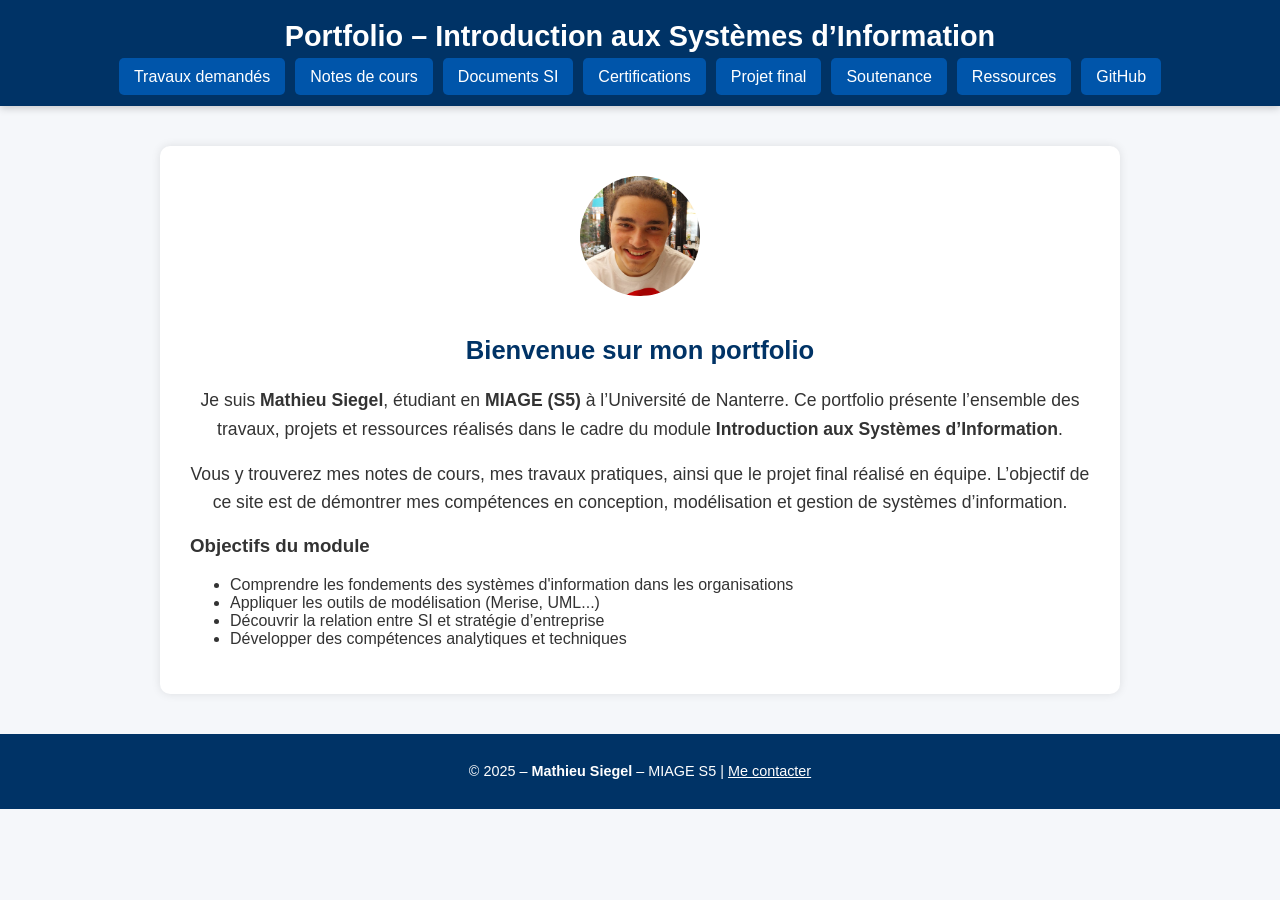
<file: index.html>
<!DOCTYPE html>
<html lang="fr">
<head>
  <meta charset="UTF-8">
  <meta name="viewport" content="width=device-width, initial-scale=1.0">
  <title>Portfolio - MIAGE S5</title>
  <link rel="stylesheet" href="css/style.css">
  <style>
    /* Style minimal intégré (à placer dans ton CSS externe ensuite) */
    body {
      font-family: 'Segoe UI', Tahoma, Geneva, Verdana, sans-serif;
      margin: 0;
      padding: 0;
      background: #f5f7fa;
      color: #333;
    }

    header {
      background: #003366;
      color: white;
      padding: 20px 0;
      text-align: center;
      box-shadow: 0 2px 8px rgba(0,0,0,0.2);
    }

    header h1 {
      margin: 0;
      font-size: 1.8rem;
    }

    nav ul.menu {
      list-style: none;
      padding: 0;
      margin: 15px 0 0;
      display: flex;
      justify-content: center;
      flex-wrap: wrap;
      gap: 10px;
    }

    nav ul.menu li {
      margin: 0;
    }

    nav ul.menu a {
      text-decoration: none;
      color: white;
      background: #0055aa;
      padding: 10px 15px;
      border-radius: 5px;
      transition: background 0.3s;
    }

    nav ul.menu a:hover {
      background: #0077cc;
    }

    main {
      max-width: 900px;
      margin: 40px auto;
      background: white;
      padding: 30px;
      border-radius: 10px;
      box-shadow: 0 0 10px rgba(0,0,0,0.1);
    }

    section h2 {
      color: #003366;
    }

    footer {
      text-align: center;
      padding: 15px 0;
      background: #003366;
      color: white;
      font-size: 0.9rem;
      margin-top: 40px;
    }

    .intro {
      text-align: center;
    }

    .intro img {
      width: 120px;
      height: 120px;
      border-radius: 50%;
      margin-bottom: 15px;
    }

    .intro p {
      font-size: 1.1rem;
      line-height: 1.6;
    }
  </style>
</head>
<body>

  <header>
    <h1>Portfolio – Introduction aux Systèmes d’Information</h1>
    <nav>
      <ul class="menu">
        <li><a href="rubriques/travaux.html">Travaux demandés</a></li>
        <li><a href="rubriques/notes.html">Notes de cours</a></li>
        <li><a href="rubriques/systeme-info.html">Documents SI</a></li>
        <li><a href="rubriques/certifications.html">Certifications</a></li>
        <li><a href="rubriques/projet.html">Projet final</a></li>
        <li><a href="rubriques/diaporama.html">Soutenance</a></li>
        <li><a href="rubriques/ressources.html">Ressources</a></li>
        <li><a href="https://github.com/Mathieuleboss/Mon-portfolio" target="_blank">GitHub</a></li>
      </ul>
    </nav>
  </header>

  <main>
    <section class="intro">
      <img src="images/Photo profil.png" alt="Photo de profil">
      <h2>Bienvenue sur mon portfolio</h2>
      <p>Je suis <strong>Mathieu Siegel</strong>, étudiant en <strong>MIAGE (S5)</strong> à l’Université de Nanterre. 
      Ce portfolio présente l’ensemble des travaux, projets et ressources réalisés dans le cadre du module 
      <strong>Introduction aux Systèmes d’Information</strong>.</p>

      <p>Vous y trouverez mes notes de cours, mes travaux pratiques, ainsi que le projet final réalisé en équipe. 
      L’objectif de ce site est de démontrer mes compétences en conception, modélisation et gestion de systèmes d’information.</p>
    </section>

    <section>
      <h3>Objectifs du module</h3>
      <ul>
        <li>Comprendre les fondements des systèmes d'information dans les organisations</li>
        <li>Appliquer les outils de modélisation (Merise, UML...)</li>
        <li>Découvrir la relation entre SI et stratégie d’entreprise</li>
        <li>Développer des compétences analytiques et techniques</li>
      </ul>
    </section>
  </main>

  <footer>
    <p>&copy; 2025 – <strong>Mathieu Siegel</strong> – MIAGE S5 | <a href="mailto:ton.email@exemple.com" style="color:white;">Me contacter</a></p>
  </footer>

</body>
</html>
</file>
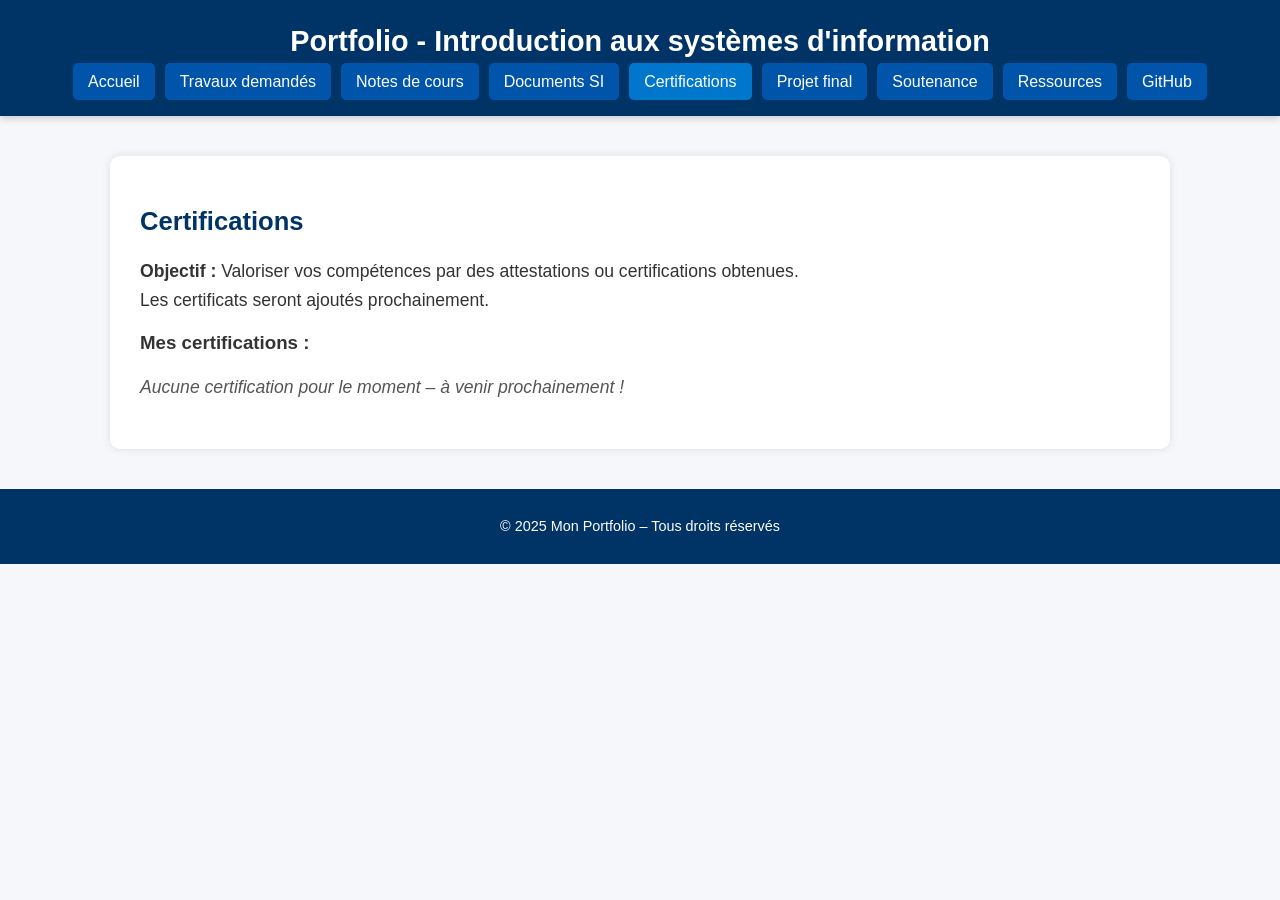
<file: rubriques/certifications.html>
<!DOCTYPE html>
<html lang="fr">
<head>
  <meta charset="UTF-8">
  <meta name="viewport" content="width=device-width, initial-scale=1.0">
  <title>Certifications - Portfolio MIAGE S5</title>
  <link rel="stylesheet" href="../css/style.css">
  <style>
    .coming-soon {
      font-style: italic;
      color: #555;
      margin-top: 10px;
    }
  </style>
</head>
<body>

  <header>
    <h1>Portfolio - Introduction aux systèmes d'information</h1>
    <nav>
      <ul class="menu">
        <li><a href="../index.html">Accueil</a></li>
        <li><a href="travaux.html">Travaux demandés</a></li>
        <li><a href="notes.html">Notes de cours</a></li>
        <li><a href="systeme-info.html">Documents SI</a></li>
        <li><a href="certifications.html" class="active">Certifications</a></li>
        <li><a href="projet.html">Projet final</a></li>
        <li><a href="diaporama.html">Soutenance</a></li>
        <li><a href="ressources.html">Ressources</a></li>
        <li><a href="https://github.com/Mathieuleboss/Mon-portfolio" target="_blank">GitHub</a></li>
      </ul>
    </nav>
  </header>

  <main>
    <section>
      <h2>Certifications</h2>
      <p>
        <strong>Objectif :</strong> Valoriser vos compétences par des attestations ou certifications obtenues.<br>
        Les certificats seront ajoutés prochainement.
      </p>

      <div class="certifications">
        <h3>Mes certifications :</h3>
        <p class="coming-soon">Aucune certification pour le moment – à venir prochainement !</p>
      </div>
    </section>
  </main>

  <footer>
    <p>© 2025 Mon Portfolio – Tous droits réservés</p>
  </footer>

</body>
</html>
</file>
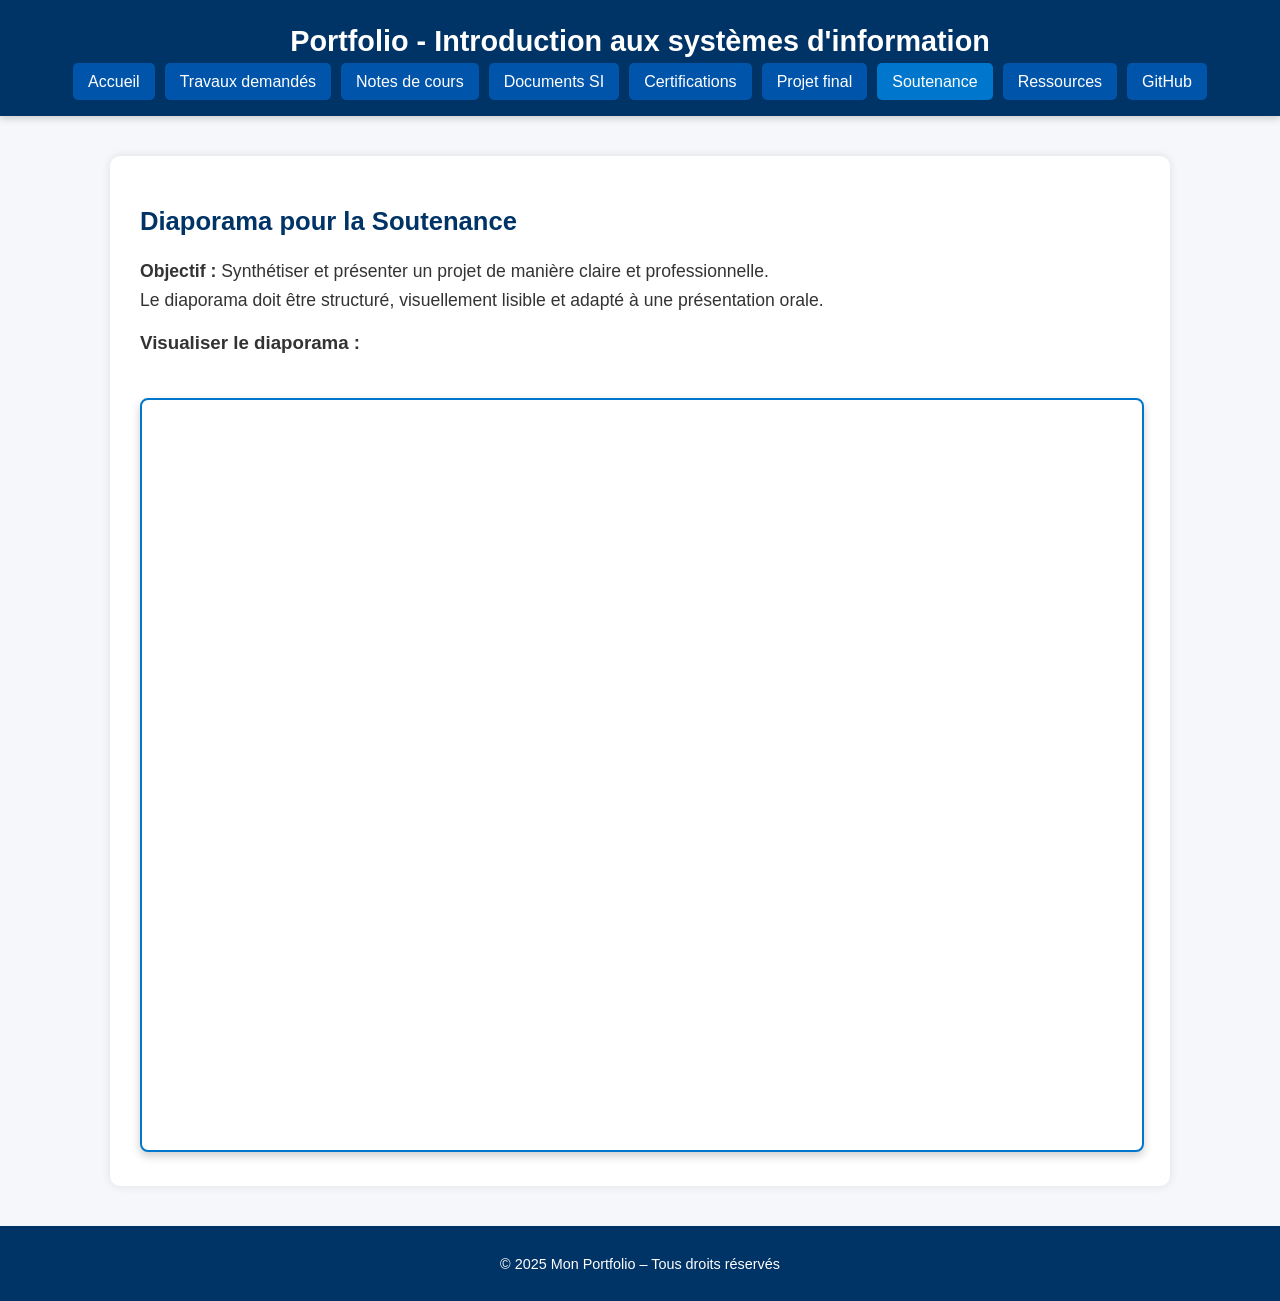
<file: rubriques/diaporama.html>
<!DOCTYPE html>
<html lang="fr">
<head>
  <meta charset="UTF-8">
  <meta name="viewport" content="width=device-width, initial-scale=1.0">
  <title>Diaporama de Soutenance - Portfolio MIAGE S5</title>
  <link rel="stylesheet" href="../css/style.css">
</head>
<body>

  <header>
    <h1>Portfolio - Introduction aux systèmes d'information</h1>
    <nav>
      <ul class="menu">
        <li><a href="../index.html">Accueil</a></li>
        <li><a href="travaux.html">Travaux demandés</a></li>
        <li><a href="notes.html">Notes de cours</a></li>
        <li><a href="systeme-info.html">Documents SI</a></li>
        <li><a href="certifications.html">Certifications</a></li>
        <li><a href="projet.html">Projet final</a></li>
        <li><a href="diaporama.html" class="active">Soutenance</a></li>
        <li><a href="ressources.html">Ressources</a></li>
        <li><a href="https://github.com/Mathieuleboss/Mon-portfolio" target="_blank">GitHub</a></li>
      </ul>
    </nav>
  </header>

  <main>
    <section>
      <h2>Diaporama pour la Soutenance</h2>
      <p>
        <strong>Objectif :</strong> Synthétiser et présenter un projet de manière claire et professionnelle.<br>
        Le diaporama doit être structuré, visuellement lisible et adapté à une présentation orale.
      </p>

      <h3>Visualiser le diaporama :</h3>
      <iframe src="../docs/Presentation_Bander_Sneakers.pdf" class="pdf-viewer"></iframe>
    </section>
  </main>

  <footer>
    <p>© 2025 Mon Portfolio – Tous droits réservés</p>
  </footer>

</body>
</html>
</file>
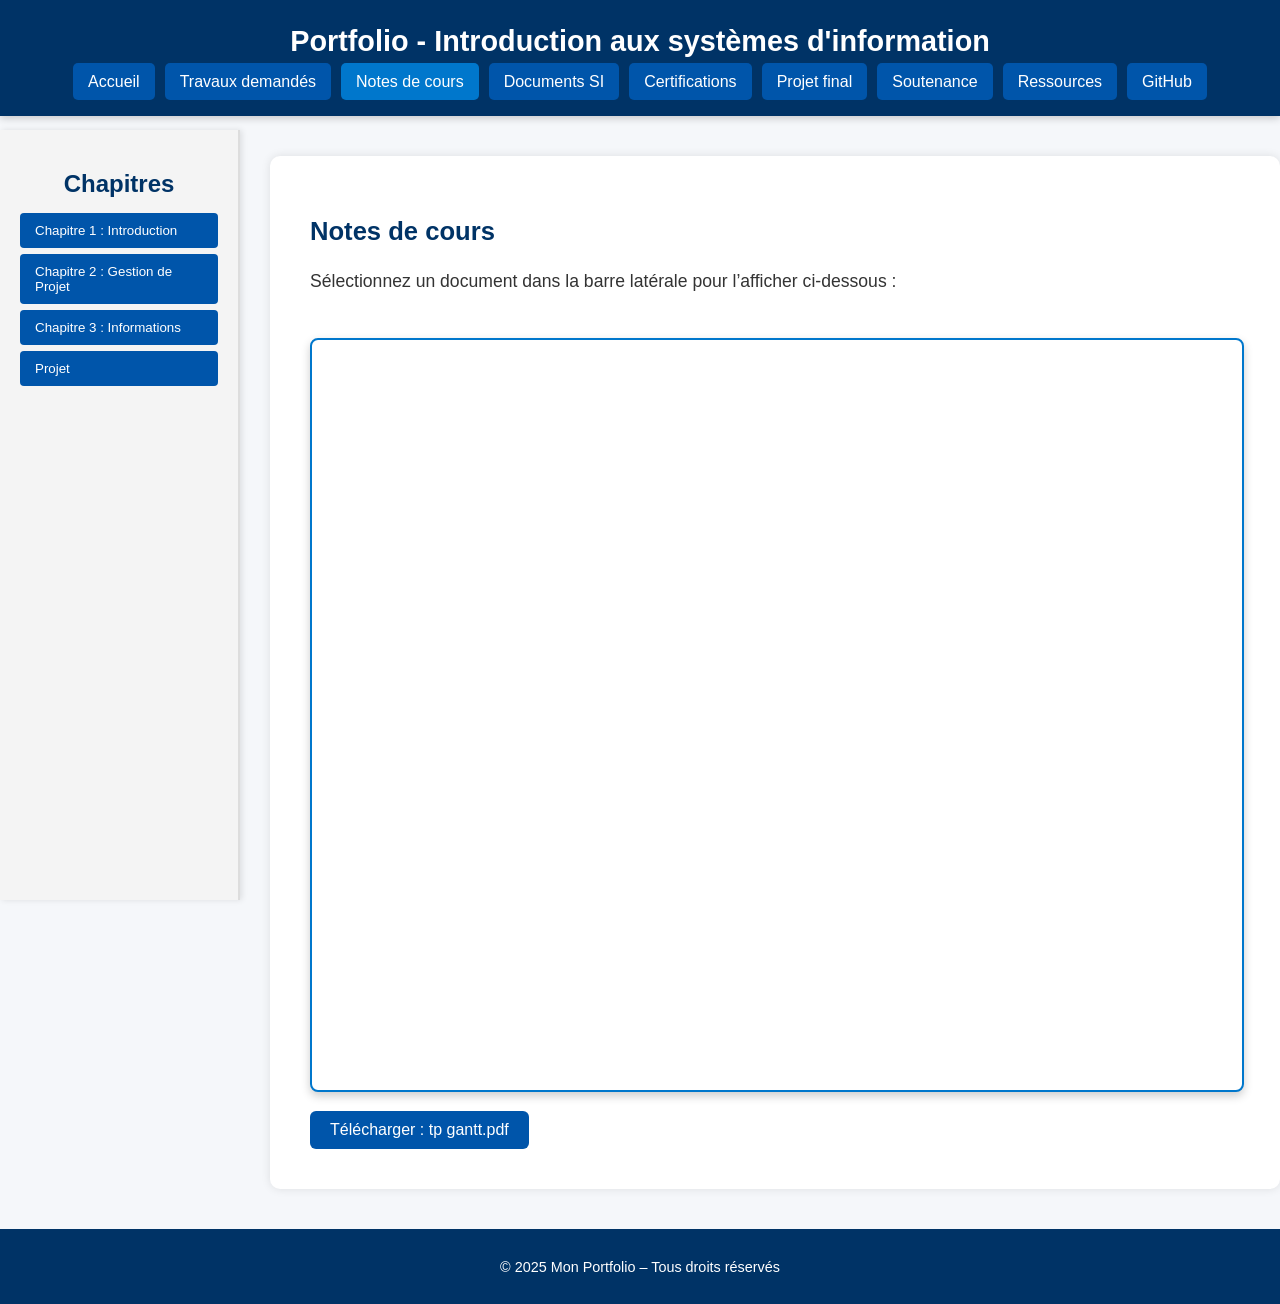
<file: rubriques/notes.html>
<!DOCTYPE html>
<html lang="fr">
<head>
  <meta charset="UTF-8">
  <meta name="viewport" content="width=device-width, initial-scale=1.0">
  <title>Notes de cours - Portfolio MIAGE S5</title>
  <link rel="stylesheet" href="../css/style.css">
  <style>
    /* Ajustements spécifiques à cette page */
    main.content {
      margin-left: 270px;
      padding: 40px;
      max-width: 1000px;
    }

    .pdf-viewer {
      width: 100%;
      height: 750px;
      border: 2px solid #0077cc;
      border-radius: 8px;
      box-shadow: 0 4px 10px rgba(0,0,0,0.2);
      margin-top: 25px;
      background-color: #fff;
    }

    nav.sidebar {
      position: fixed;
      top: 130px;
      left: 0;
      width: 240px;
      background-color: #f4f4f4;
      padding: 20px;
      border-right: 2px solid #ddd;
      height: calc(100vh - 130px);
      box-sizing: border-box;
      overflow-y: auto;
      box-shadow: 2px 0 6px rgba(0,0,0,0.1);
      z-index: 5;
    }

    .sidebar h2 {
      color: #003366;
      margin-bottom: 15px;
      text-align: center;
    }

    .accordion {
      cursor: pointer;
      padding: 10px 15px;
      background-color: #0055aa;
      color: white;
      border: none;
      text-align: left;
      outline: none;
      margin-bottom: 6px;
      border-radius: 4px;
      transition: 0.3s;
      width: 100%;
      font-weight: 500;
    }

    .accordion:hover,
    .accordion.active {
      background-color: #0077cc;
    }

    .panel {
      display: none;
      padding-left: 10px;
      margin-bottom: 10px;
      animation: fadeIn 0.3s ease-in;
    }

    .panel button {
      display: block;
      width: 100%;
      margin: 5px 0;
      padding: 8px;
      background-color: #e6e6e6;
      border: none;
      border-radius: 4px;
      cursor: pointer;
      transition: 0.2s;
      text-align: left;
    }

    .panel button:hover {
      background-color: #d4d4d4;
    }

    @keyframes fadeIn {
      from {opacity: 0; transform: translateY(-5px);}
      to {opacity: 1; transform: translateY(0);}
    }

    footer {
      text-align: center;
      padding: 15px 0;
      background: #003366;
      color: white;
      font-size: 0.9rem;
      margin-top: 40px;
    }

    @media (max-width: 900px) {
      nav.sidebar {
        position: relative;
        width: auto;
        height: auto;
        top: 0;
        border-right: none;
        box-shadow: none;
      }
      main.content {
        margin-left: 0;
        padding: 20px;
      }
    }
  .download-btn {
  display: inline-block;
  margin-top: 15px;
  padding: 10px 20px;
  background-color: #0055aa;
  color: white;
  text-decoration: none;
  border-radius: 6px;
  font-weight: 500;
  transition: background 0.3s ease;
}

.download-btn:hover {
  background-color: #0077cc;
}

  </style>
</head>
<body>

  <!-- ======= HEADER PRINCIPAL ======= -->
  <header>
    <h1>Portfolio - Introduction aux systèmes d'information</h1>
    <nav>
      <ul class="menu">
        <li><a href="../index.html">Accueil</a></li>
        <li><a href="travaux.html">Travaux demandés</a></li>
        <li><a href="notes.html" class="active">Notes de cours</a></li>
        <li><a href="systeme-info.html">Documents SI</a></li>
        <li><a href="certifications.html">Certifications</a></li>
        <li><a href="projet.html">Projet final</a></li>
        <li><a href="diaporama.html">Soutenance</a></li>
        <li><a href="ressources.html">Ressources</a></li>
        <li><a href="https://github.com/Mathieuleboss/Mon-portfolio" target="_blank">GitHub</a></li>
      </ul>
    </nav>
  </header>

  <!-- ======= SIDEBAR ======= -->
  <nav class="sidebar">
    <h2>Chapitres</h2>

    <button class="accordion">Chapitre 1 : Introduction</button>
    <div class="panel">
      <button onclick="showPDF('Les livrables SI doc1.pdf')">Les livrables SI</button>
      <button onclick="showPDF('coursusecase.pdf')">Cours use case</button>
      <button onclick="showPDF('Document synthétique des phases.pdf')">Phase d'un projet SI</button>
    </div>

    <button class="accordion">Chapitre 2 : Gestion de Projet</button>
    <div class="panel">
      <button onclick="showPDF('dossier 3.pdf')">Documents du dossier 3</button>
      <button onclick="showPDF('dossier gestion projet.pdf')">Gestion de projet</button>
      <button onclick="showPDF('cours gestion de projet version étudiant.pdf')">Cours gestion de projet</button>
    </div>

        <button class="accordion">Chapitre 3 : Informations</button>
    <div class="panel">
      <button onclick="showPDF('coursinformation.pdf')">Cours Information</button>
    </div>
    
    <button class="accordion">Projet</button>
    <div class="panel">
      <button onclick="showPDF('Enoncé du Projet (1).pdf')">Enoncé du projet</button>
    </div>
  </nav>

  <!-- ======= CONTENU PRINCIPAL ======= -->
  <main class="content">
    <h2>Notes de cours</h2>
    <p>Sélectionnez un document dans la barre latérale pour l’afficher ci-dessous :</p>

    <iframe id="pdf-viewer" class="pdf-viewer"></iframe>
    <a id="download-btn" href="#" download class="download-btn">Télécharger le PDF</a>
  </main>

  <footer>
    <p>© 2025 Mon Portfolio – Tous droits réservés</p>
  </footer>

<script>
  function showPDF(file) {
    const path = '../docs/' + file; // ✅ définition du chemin complet

    // Met à jour l'affichage du PDF
    document.getElementById('pdf-viewer').src = path;

    // Met à jour le lien de téléchargement
    const downloadBtn = document.getElementById('download-btn');
    downloadBtn.href = path;
    downloadBtn.setAttribute('download', file);
    downloadBtn.textContent = 'Télécharger : ' + file;
  }

  // PDF affiché par défaut
  showPDF('tp gantt.pdf');

  // Accordéon (menu déroulant)
  const acc = document.getElementsByClassName("accordion");
  for (let i = 0; i < acc.length; i++) {
    acc[i].addEventListener("click", function() {
      this.classList.toggle("active");
      const panel = this.nextElementSibling;
      panel.style.display = (panel.style.display === "block") ? "none" : "block";
    });
  }
</script>


</body>
</html>
</file>
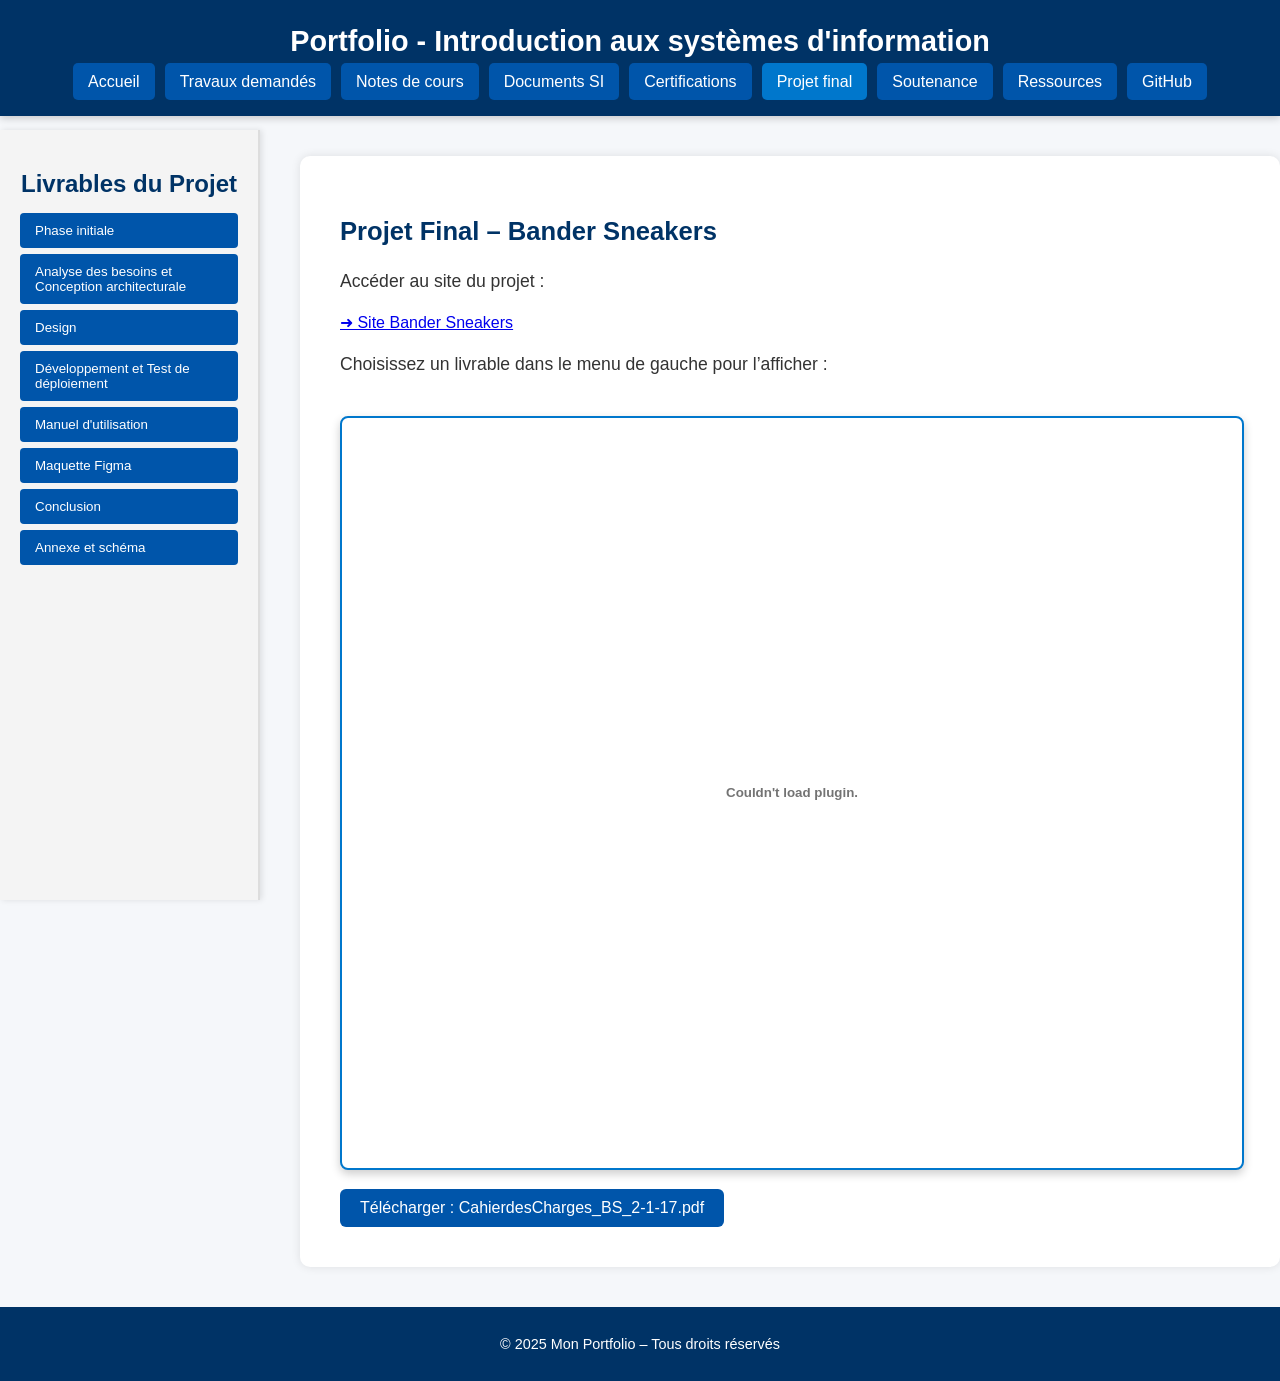
<file: rubriques/projet.html>
<!DOCTYPE html>
<html lang="fr">
<head>
  <meta charset="UTF-8">
  <meta name="viewport" content="width=device-width, initial-scale=1.0">
  <title>Projet Final- Portfolio MIAGE S5</title>
  <link rel="stylesheet" href="../css/style.css">

  <style>
    /* Reprise des styles cohérents */
    body {
      font-family: 'Segoe UI', Tahoma, Geneva, Verdana, sans-serif;
      margin: 0;
      background-color: #f5f7fa;
      color: #333;
    }

    header {
      background: #003366;
      color: white;
      text-align: center;
      padding: 25px 0;
      box-shadow: 0 2px 8px rgba(0,0,0,0.2);
    }

    nav ul.menu {
      list-style: none;
      padding: 0;
      margin-top: 15px;
      display: flex;
      justify-content: center;
      gap: 10px;
    }

    nav ul.menu a {
      text-decoration: none;
      color: white;
      background: #0055aa;
      padding: 10px 15px;
      border-radius: 5px;
      transition: 0.3s;
    }

    nav ul.menu a:hover,
    nav ul.menu a.active {
      background: #0077cc;
    }

    /* Sidebar */
    nav.sidebar {
      position: fixed;
      top: 130px;
      left: 0;
      width: 260px;
      background: #f4f4f4;
      border-right: 2px solid #ddd;
      padding: 20px;
      height: calc(100vh - 130px);
      overflow-y: auto;
    }

    .accordion {
      cursor: pointer;
      padding: 10px 15px;
      background-color: #0055aa;
      color: white;
      border: none;
      border-radius: 4px;
      width: 100%;
      text-align: left;
      margin-bottom: 6px;
    }

    .panel {
      display: none;
      padding-left: 10px;
    }

    .panel button {
      display: block;
      width: 100%;
      margin: 5px 0;
      padding: 8px;
      background-color: #e6e6e6;
      border: none;
      border-radius: 4px;
      cursor: pointer;
      text-align: left;
      transition: 0.2s;
    }

    .panel button:hover {
      background-color: #d4d4d4;
    }

    /* Contenu principal */
    main.content {
      margin-left: 300px;
      padding: 40px;
    }

    .pdf-viewer {
      width: 100%;
      height: 750px;
      border: 2px solid #0077cc;
      border-radius: 8px;
      margin-top: 20px;
      background: white;
    }

    .download-btn {
      display: inline-block;
      margin-top: 15px;
      padding: 10px 20px;
      background-color: #0055aa;
      color: white;
      text-decoration: none;
      border-radius: 6px;
      transition: 0.3s;
    }

    .download-btn:hover {
      background-color: #0077cc;
    }

  </style>
</head>

<body>

<header>
  <h1>Portfolio - Introduction aux systèmes d'information</h1>
  <nav>
    <ul class="menu">
      <li><a href="../index.html">Accueil</a></li>
      <li><a href="travaux.html">Travaux demandés</a></li>
      <li><a href="notes.html">Notes de cours</a></li>
      <li><a href="systeme-info.html">Documents SI</a></li>
      <li><a href="certifications.html">Certifications</a></li>
      <li><a href="projet.html" class="active">Projet final</a></li>
      <li><a href="diaporama.html">Soutenance</a></li>
      <li><a href="ressources.html">Ressources</a></li>
      <li><a href="https://github.com/Mathieuleboss/Mon-portfolio" target="_blank">GitHub</a></li>
    </ul>
  </nav>
</header>

<!-- ======= MENU LATERAL ======= -->
<nav class="sidebar">
  <h2>Livrables du Projet</h2>

  <button class="accordion">Phase initiale</button>
  <div class="panel">
    <button onclick="showPDF('CahierdesCharges_BS_2-1-17.pdf')">Introduction et Présentation du projet</button>
  </div>

  <button class="accordion">Analyse des besoins et Conception architecturale</button>
  <div class="panel">
    <button onclick="showPDF('CahierdesCharges_BS_2-18-38.pdf')">Besoins, SFG/SFD et architecture</button>
  </div>

  <button class="accordion">Design</button>
  <div class="panel">
    <button onclick="showPDF('Design_System_Bander_Sneakers.pdf')">Design</button>
  </div>

  <button class="accordion">Développement et Test de déploiement</button>
  <div class="panel">
    <button onclick="showPDF('CahierdesCharges_BS 2-39-51.pdf')">Développement, tests et déploiement</button>
  </div>

    <button class="accordion">Manuel d'utilisation</button>
  <div class="panel">
    <button onclick="showPDF('Manuel_Utilisation_Bander_Sneakers.pdf')">Manuel d'utilisation</button>
  </div>
  
    <button class="accordion">Maquette Figma</button>
  <div class="panel">
    <button onclick="showPDF('maquetteBS.pdf')">Maquette du projet</button>
  </div>


  <button class="accordion">Conclusion</button>
  <div class="panel">
    <button onclick="showPDF('CahierdesCharges_BS_2-52-56.pdf')">Conclusion</button>
  </div>

  <button class="accordion">Annexe et schéma</button>
  <div class="panel">
    <button onclick="showPDF('CahierdesCharges_BS_2-57-100.pdf')">Annexes et schémas</button>
  </div>

</nav>

<!-- ======= CONTENU PRINCIPAL ======= -->
<main class="content">
  <h2>Projet Final – Bander Sneakers</h2>
  
  <div class="external-link-box">
    <p>Accéder au site du projet :</p>
    <a href="https://bander-sneakers.kesug.com/" target="_blank" class="external-link-btn">
        ➜ Site Bander Sneakers
    </a>
  </div>

  <p>Choisissez un livrable dans le menu de gauche pour l’afficher :</p>

  <embed id="pdf-viewer" class="pdf-viewer" type="application/pdf">

  <a id="download-btn" href="#" download class="download-btn">Télécharger le PDF</a>
</main>

<footer>
  <p>© 2025 Mon Portfolio – Tous droits réservés</p>
</footer>

<script>
function showPDF(file) {
  const path = '../docs/' + file;
  document.getElementById('pdf-viewer').setAttribute('src', path);
  const downloadBtn = document.getElementById('download-btn');
  downloadBtn.href = path;
  downloadBtn.setAttribute('download', file);
  downloadBtn.textContent = 'Télécharger : ' + file;
}

// Accordéon
const acc = document.getElementsByClassName("accordion");
for (let i = 0; i < acc.length; i++) {
  acc[i].addEventListener("click", function() {
    this.classList.toggle("active");
    const panel = this.nextElementSibling;
    panel.style.display = (panel.style.display === "block") ? "none" : "block";
  });
}

// PDF par défaut
showPDF('CahierdesCharges_BS_2-1-17.pdf');
</script>

</body>
</html>
</file>
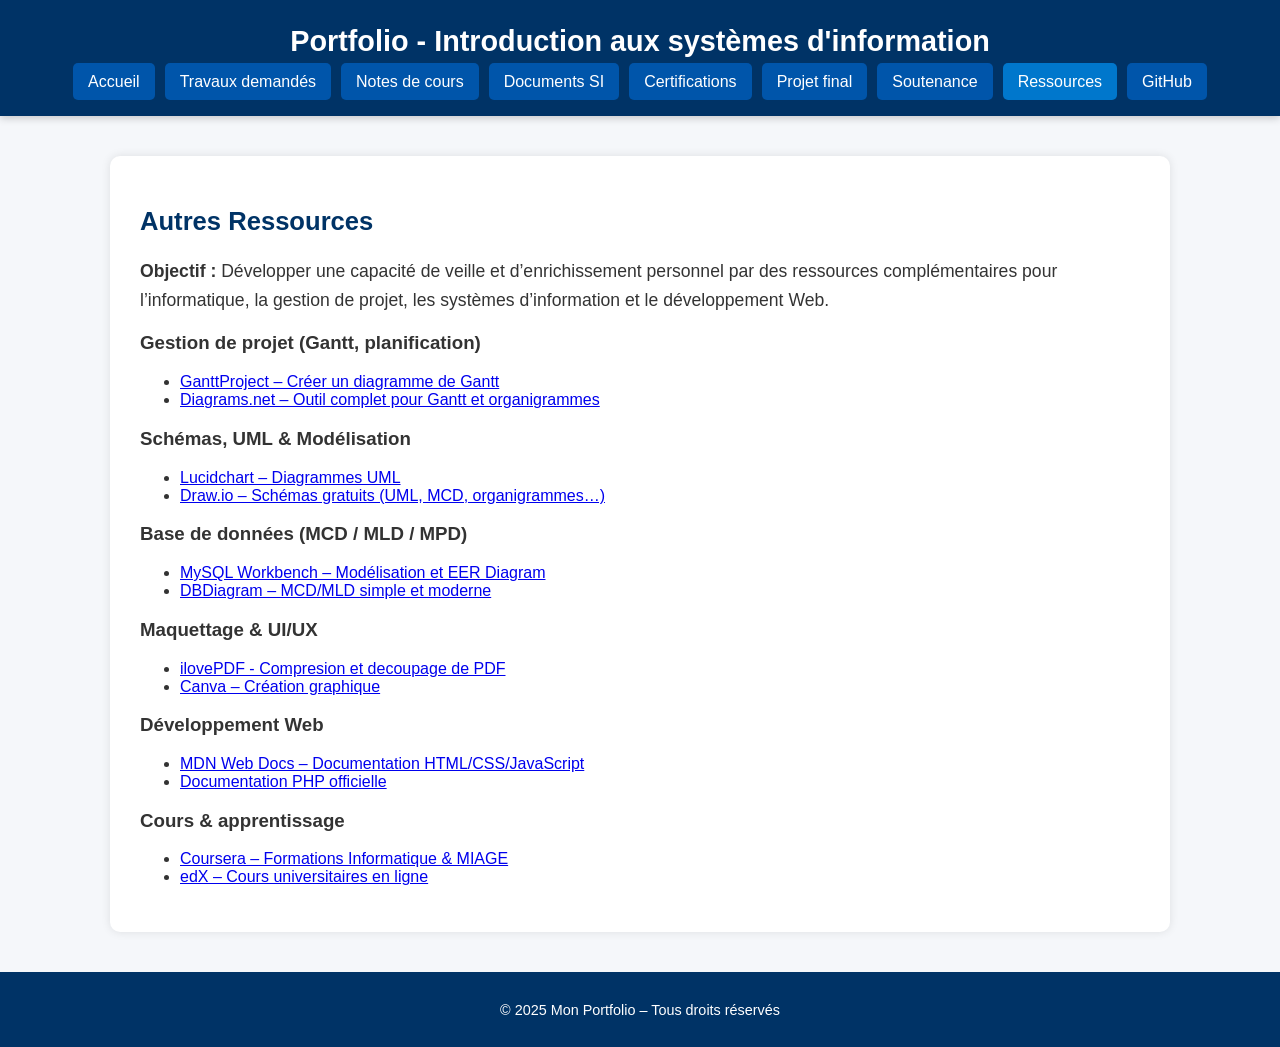
<file: rubriques/ressources.html>
<!DOCTYPE html>
<html lang="fr">
<head>
  <meta charset="UTF-8">
  <meta name="viewport" content="width=device-width, initial-scale=1.0">
  <title>Autres Ressources - Portfolio MIAGE S5</title>
  <link rel="stylesheet" href="../css/style.css">
</head>
<body>

  <header>
    <h1>Portfolio - Introduction aux systèmes d'information</h1>
    <nav>
      <ul class="menu">
        <li><a href="../index.html">Accueil</a></li>
        <li><a href="travaux.html">Travaux demandés</a></li>
        <li><a href="notes.html">Notes de cours</a></li>
        <li><a href="systeme-info.html">Documents SI</a></li>
        <li><a href="certifications.html">Certifications</a></li>
        <li><a href="projet.html">Projet final</a></li>
        <li><a href="diaporama.html">Soutenance</a></li>
        <li><a href="ressources.html" class="active">Ressources</a></li>
        <li><a href="https://github.com/Mathieuleboss/Mon-portfolio" target="_blank">GitHub</a></li>
      </ul>
    </nav>
  </header>

  <main>
<section>
  <h2>Autres Ressources</h2>
  <p>
    <strong>Objectif :</strong> Développer une capacité de veille et d’enrichissement personnel
    par des ressources complémentaires pour l’informatique, la gestion de projet,
    les systèmes d’information et le développement Web.
  </p>

  <!-- Ressources Gestion de projet -->
  <h3> Gestion de projet (Gantt, planification)</h3>
  <ul>
    <li><a href="https://www.ganttproject.biz/" target="_blank">GanttProject – Créer un diagramme de Gantt</a></li>
    <li><a href="https://app.diagrams.net/" target="_blank">Diagrams.net – Outil complet pour Gantt et organigrammes</a></li>
  </ul>

  <!-- Ressources Schémas UML / Modélisation -->
  <h3> Schémas, UML & Modélisation</h3>
  <ul>
    <li><a href="https://www.lucidchart.com/" target="_blank">Lucidchart – Diagrammes UML</a></li>
    <li><a href="https://www.draw.io/" target="_blank">Draw.io – Schémas gratuits (UML, MCD, organigrammes…)</a></li>
  </ul>

  <!-- Modélisation BD -->
  <h3>Base de données (MCD / MLD / MPD)</h3>
  <ul>
    <li><a href="https://www.mysql.com/products/workbench/" target="_blank">MySQL Workbench – Modélisation et EER Diagram</a></li>
    <li><a href="https://dbdiagram.io/" target="_blank">DBDiagram – MCD/MLD simple et moderne</a></li>
  </ul>

  <!-- Maquettage -->
  <h3> Maquettage & UI/UX</h3>
  <ul>
    <li><a href="https://www.ilovepdf.com" target="_blank">ilovePDF - Compresion et decoupage de PDF</a></li>
    <li><a href="https://www.canva.com/" target="_blank">Canva – Création graphique</a></li>
  </ul>

  <!-- Développement -->
  <h3> Développement Web</h3>
  <ul>
    <li><a href="https://developer.mozilla.org/fr/" target="_blank">MDN Web Docs – Documentation HTML/CSS/JavaScript</a></li>
    <li><a href="https://php.net/" target="_blank">Documentation PHP officielle</a></li>
  </ul>

  <!-- Apprentissage -->
  <h3> Cours & apprentissage</h3>
  <ul>
    <li><a href="https://www.coursera.org/" target="_blank">Coursera – Formations Informatique & MIAGE</a></li>
    <li><a href="https://www.edx.org/" target="_blank">edX – Cours universitaires en ligne</a></li>
  </ul>
</section>
    
  </main>

  <footer>
    <p>© 2025 Mon Portfolio – Tous droits réservés</p>
  </footer>

</body>
</html>
</file>
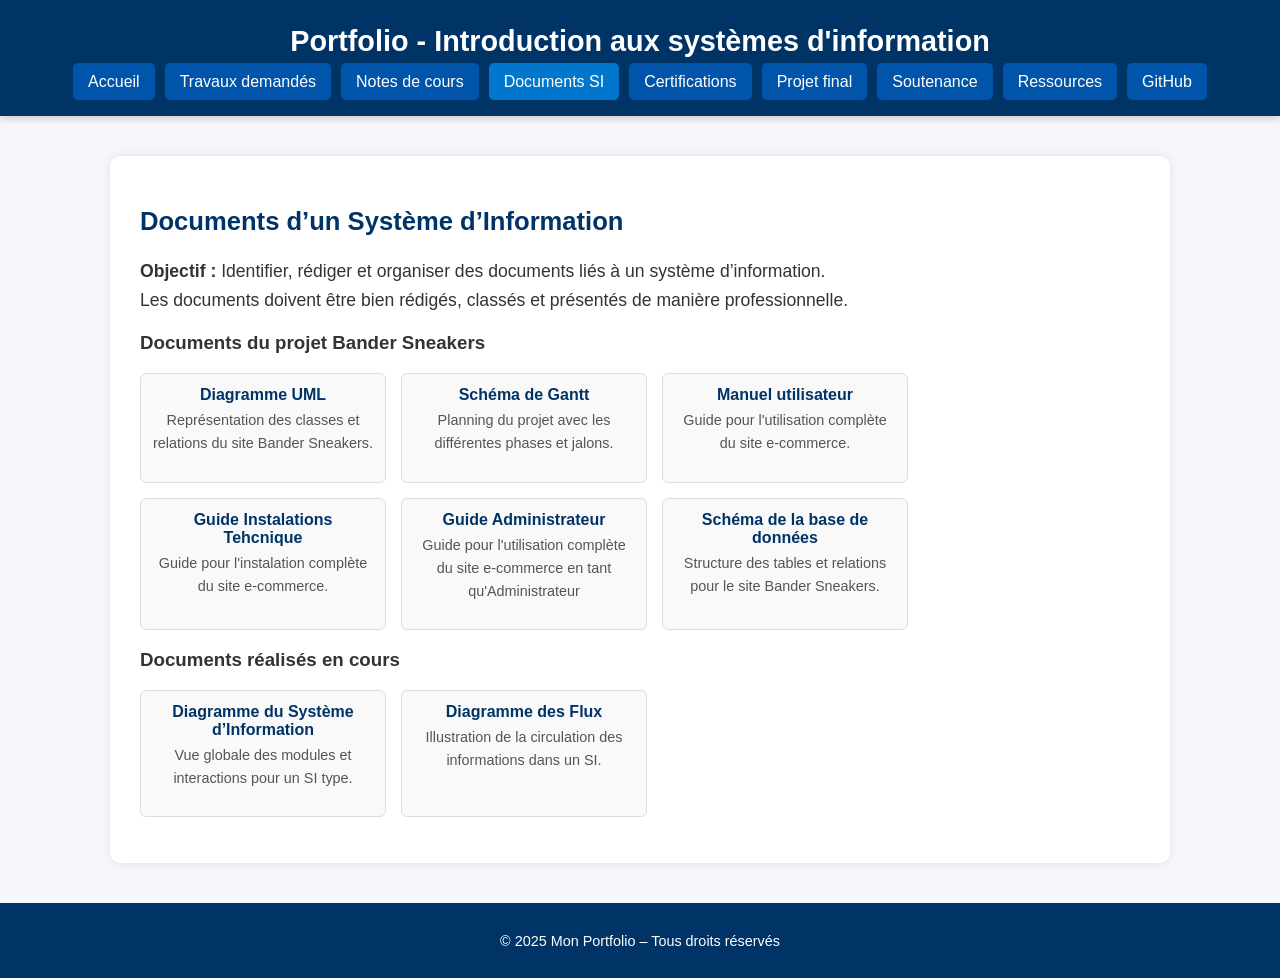
<file: rubriques/systeme-info.html>
<!DOCTYPE html>
<html lang="fr">
<head>
  <meta charset="UTF-8">
  <meta name="viewport" content="width=device-width, initial-scale=1.0">
  <title>Documents SI - Portfolio MIAGE S5</title>
  <link rel="stylesheet" href="../css/style.css">
  <style>
    /* Styles pour les cartes de documents */
    .doc-list {
      display: flex;
      flex-wrap: wrap;
      gap: 15px;
      padding: 0;
      list-style: none;
    }

    .doc-card {
      border: 1px solid #ddd;
      border-radius: 6px;
      padding: 12px;
      width: 220px;
      transition: 0.3s;
      text-align: center;
      background-color: #f9f9f9;
    }

    .doc-card:hover {
      box-shadow: 0 4px 12px rgba(0,0,0,0.2);
    }

    .doc-card img {
      width: 100%;
      height: auto;
      margin-bottom: 8px;
      border-radius: 4px;
    }

    .doc-card a {
      text-decoration: none;
      color: #003366;
      font-weight: bold;
    }

    .doc-card p {
      font-size: 0.9rem;
      color: #555;
      margin-top: 5px;
    }
  </style>
</head>
<body>

  <header>
    <h1>Portfolio - Introduction aux systèmes d'information</h1>
    <nav>
      <ul class="menu">
        <li><a href="../index.html">Accueil</a></li>
        <li><a href="travaux.html">Travaux demandés</a></li>
        <li><a href="notes.html">Notes de cours</a></li>
        <li><a href="systeme-info.html" class="active">Documents SI</a></li>
        <li><a href="certifications.html">Certifications</a></li>
        <li><a href="projet.html">Projet final</a></li>
        <li><a href="diaporama.html">Soutenance</a></li>
        <li><a href="ressources.html">Ressources</a></li>
        <li><a href="https://github.com/Mathieuleboss/Mon-portfolio" target="_blank">GitHub</a></li>
      </ul>
    </nav>
  </header>

  <main>
    <section>
      <h2>Documents d’un Système d’Information</h2>
      <p>
        <strong>Objectif :</strong> Identifier, rédiger et organiser des documents liés à un système d’information.<br>
        Les documents doivent être bien rédigés, classés et présentés de manière professionnelle.
      </p>

      <!-- Documents du projet -->
      <h3>Documents du projet Bander Sneakers</h3>
      <ul class="doc-list">
        <li class="doc-card">
          <a href="../docs/DiagrammeUML.png" target="_blank">Diagramme UML</a>
          <p>Représentation des classes et relations du site Bander Sneakers.</p>
        </li>
        <li class="doc-card">
          <a href="../docs/scheamGantt.pdf" target="_blank">Schéma de Gantt</a>
          <p>Planning du projet avec les différentes phases et jalons.</p>
        </li>
        <li class="doc-card">
          <a href="../docs/Manuel_Utilisation_Bander_Sneakers.pdf" target="_blank">Manuel utilisateur</a>
          <p>Guide pour l'utilisation complète du site e-commerce.</p>
        </li>
        
             <li class="doc-card">
          <a href="../docs/Guide_Installation_Technique_Bander_Sneakers.pdf" target="_blank">Guide Instalations Tehcnique</a>
          <p>Guide pour l'instalation complète du site e-commerce.</p>
        </li>
             <li class="doc-card">
          <a href="../docs/Guide_Administrateur_Bander_Sneakers.pdf" target="_blank">Guide Administrateur</a>
          <p>Guide pour l'utilisation complète du site e-commerce en tant qu'Administrateur</p>
        </li>
        
        <li class="doc-card">
          <a href="../docs/SchemaBDD.png" target="_blank">Schéma de la base de données</a>
          <p>Structure des tables et relations pour le site Bander Sneakers.</p>
        </li>
      </ul>

      <!-- Documents réalisés en cours -->
      <h3>Documents réalisés en cours</h3>
      <ul class="doc-list">
        <li class="doc-card">
          <a href="../docs/DiagramSIportfolio.drawio.pdf" target="_blank">Diagramme du Système d’Information</a>
          <p>Vue globale des modules et interactions pour un SI type.</p>
        </li>
        <li class="doc-card">
          <a href="../docs/Diagramedesflux.png" target="_blank">Diagramme des Flux</a>
          <p>Illustration de la circulation des informations dans un SI.</p>
        </li>
      </ul>

    </section>
  </main>

  <footer>
    <p>© 2025 Mon Portfolio – Tous droits réservés</p>
  </footer>

</body>
</html>
</file>
<file: css/style.css>
/* ================================
   STYLES GÉNÉRAUX
=================================== */
body {
  font-family: 'Segoe UI', Tahoma, Geneva, Verdana, sans-serif;
  margin: 0;
  padding: 0;
  background: #f5f7fa;
  color: #333;
}

/* ================================
   HEADER
=================================== */
header {
  background: #003366;
  color: white;
  text-align: center;
  padding: 25px 0;
  box-shadow: 0 2px 8px rgba(0, 0, 0, 0.2);
}

header h1 {
  margin: 0;
  font-size: 1.8rem;
}

/* ================================
   NAVIGATION PRINCIPALE (MENU)
=================================== */
nav ul.menu {
  list-style: none;
  padding: 0;
  margin: 15px 0 0;
  display: flex;
  justify-content: center;
  flex-wrap: wrap;
  gap: 10px;
}

nav ul.menu li {
  margin: 0;
  position: relative;
}

nav ul.menu a {
  text-decoration: none;
  color: white;
  background: #0055aa;
  padding: 10px 15px;
  border-radius: 5px;
  transition: background 0.3s;
}

nav ul.menu a:hover,
nav ul.menu a.active {
  background: #0077cc;
}

/* Sous-menu déroulant (si utilisé ailleurs) */
.submenu {
  display: none;
  position: absolute;
  background-color: #444;
  list-style: none;
  padding: 0;
  margin: 0;
  top: 100%;
  left: 0;
  min-width: 200px;
  border-radius: 4px;
}

.submenu li a {
  padding: 10px;
  color: white;
}

.menu li:hover .submenu {
  display: block;
}

/* ================================
   SIDEBAR (MENU LATÉRAL ACCORDÉON)
=================================== */
nav.sidebar {
  position: fixed;
  top: 130px; /* juste sous le header */
  left: 0;
  width: 240px;
  background-color: #f4f4f4;
  padding: 20px;
  border-right: 2px solid #ddd;
  height: calc(100vh - 130px);
  box-sizing: border-box;
  overflow-y: auto;
  box-shadow: 2px 0 6px rgba(0, 0, 0, 0.1);
  z-index: 5;
}

nav.sidebar h2 {
  color: #003366;
  margin-bottom: 15px;
  text-align: center;
}

/* Boutons d’accordéon */
.accordion {
  cursor: pointer;
  padding: 10px 15px;
  background-color: #0055aa;
  color: white;
  border: none;
  text-align: left;
  outline: none;
  margin-bottom: 6px;
  border-radius: 4px;
  transition: 0.3s;
  width: 100%;
  font-weight: 500;
}

.accordion:hover,
.accordion.active {
  background-color: #0077cc;
}

/* Contenu de l’accordéon */
.panel {
  display: none;
  padding-left: 10px;
  margin-bottom: 10px;
  animation: fadeIn 0.3s ease-in;
}

.panel button {
  display: block;
  width: 100%;
  margin: 5px 0;
  padding: 8px;
  background-color: #e6e6e6;
  border: none;
  border-radius: 4px;
  cursor: pointer;
  transition: background 0.2s;
  text-align: left;
}

.panel button:hover {
  background-color: #d4d4d4;
}

/* Animation fluide pour l’ouverture des panels */
@keyframes fadeIn {
  from {opacity: 0; transform: translateY(-5px);}
  to {opacity: 1; transform: translateY(0);}
}

/* ================================
   CONTENU PRINCIPAL
=================================== */
main,
main.content {
  max-width: 1000px;
  margin: 40px auto;
  background: white;
  padding: 30px;
  border-radius: 10px;
  box-shadow: 0 0 10px rgba(0, 0, 0, 0.1);
}

main.content {
  margin-left: 270px; /* pour les pages avec sidebar */
}

section h2,
main.content h2 {
  color: #003366;
  font-size: 1.6rem;
}

main.content p,
section p {
  font-size: 1.1rem;
  line-height: 1.6;
}

/* ================================
   PDF VIEWER
=================================== */
.pdf-viewer {
  width: 100%;
  height: 750px;
  border: 2px solid #0077cc;
  border-radius: 8px;
  box-shadow: 0 4px 10px rgba(0, 0, 0, 0.2);
  margin-top: 25px;
  background-color: #fff;
}

/* ================================
   SECTION INTRO (page d’accueil)
=================================== */
.intro {
  text-align: center;
}

.intro img {
  width: 120px;
  height: 120px;
  border-radius: 50%;
  margin-bottom: 15px;
}

.intro p {
  font-size: 1.1rem;
  line-height: 1.6;
}

/* ================================
   FOOTER
=================================== */
footer {
  text-align: center;
  padding: 15px 0;
  background: #003366;
  color: white;
  font-size: 0.9rem;
  margin-top: 40px;
}

footer a {
  color: #fff;
  text-decoration: underline;
}

/* ================================
   RESPONSIVE DESIGN
=================================== */
@media (max-width: 900px) {
  nav.sidebar {
    position: relative;
    width: auto;
    height: auto;
    top: 0;
    border-right: none;
    box-shadow: none;
  }

  main.content {
    margin-left: 0;
    padding: 20px;
  }

  nav ul.menu {
    flex-direction: column;
    align-items: center;
  }
}
</file>
